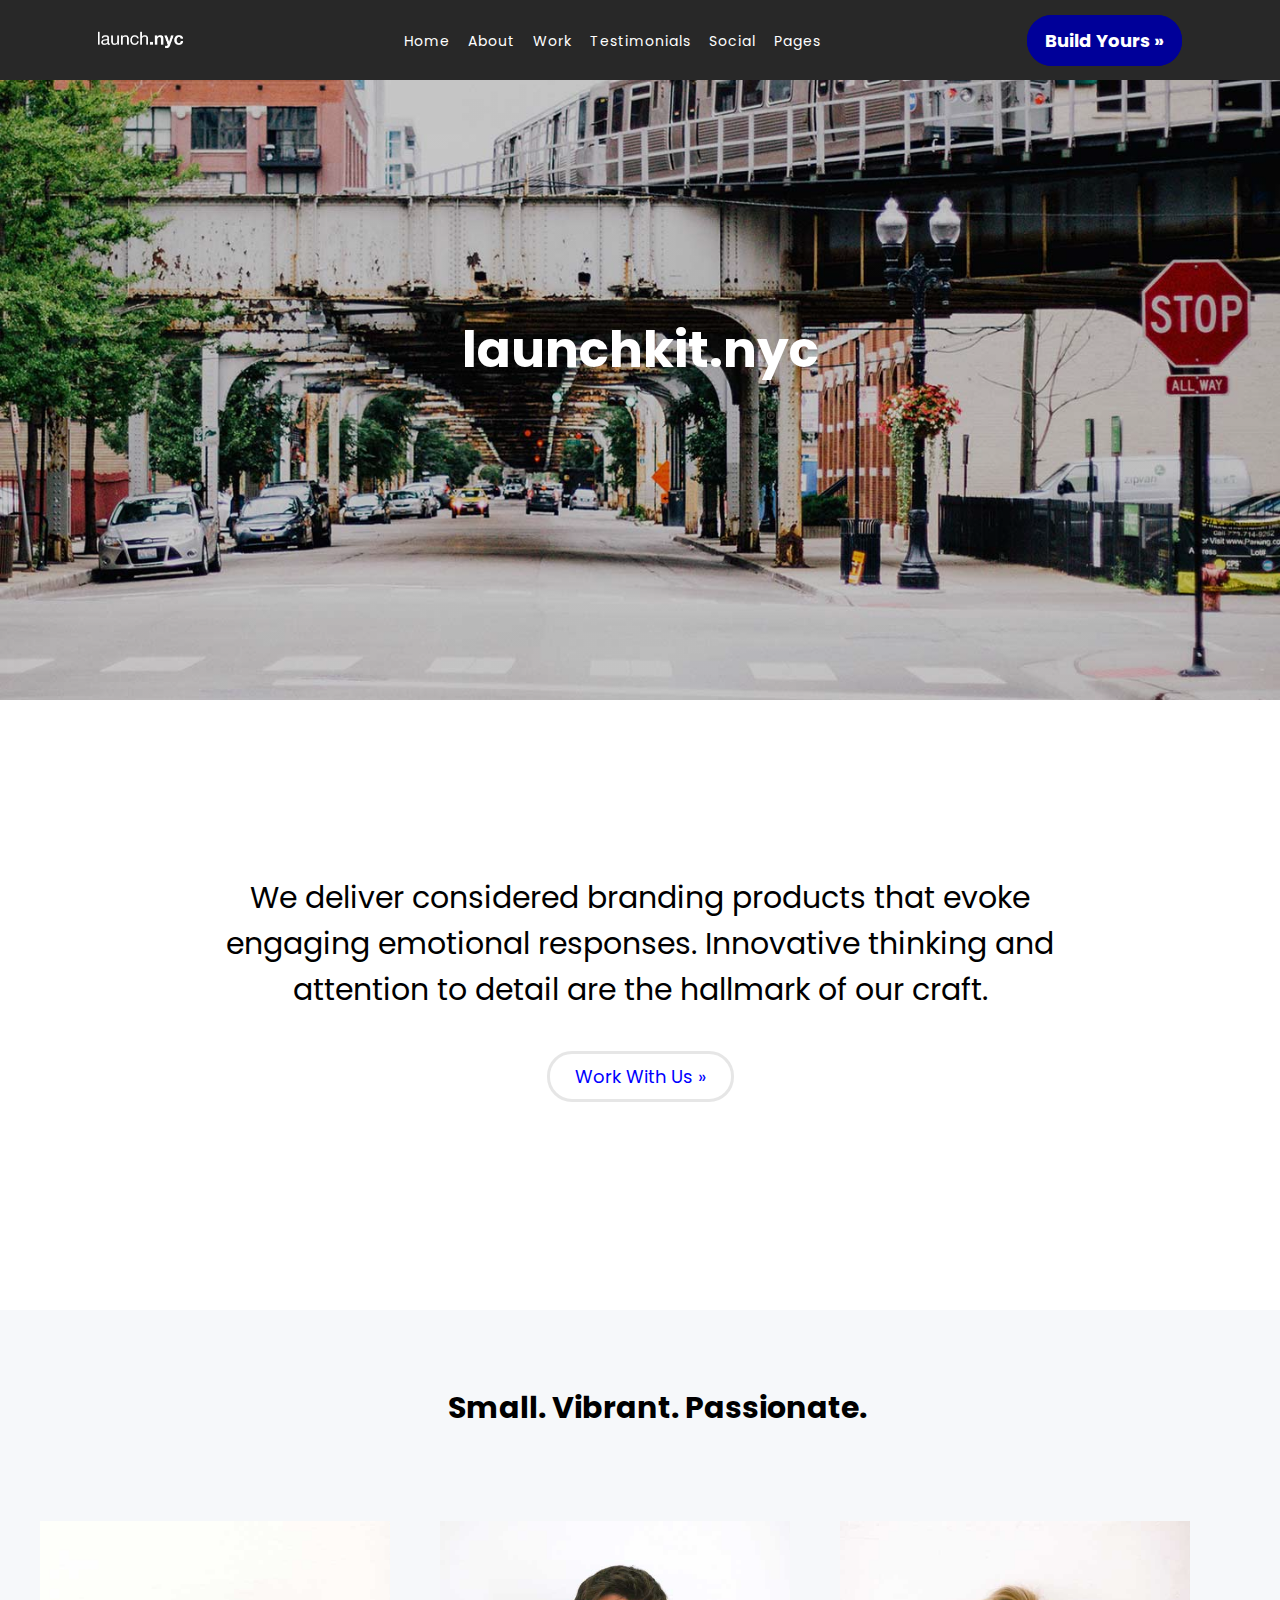
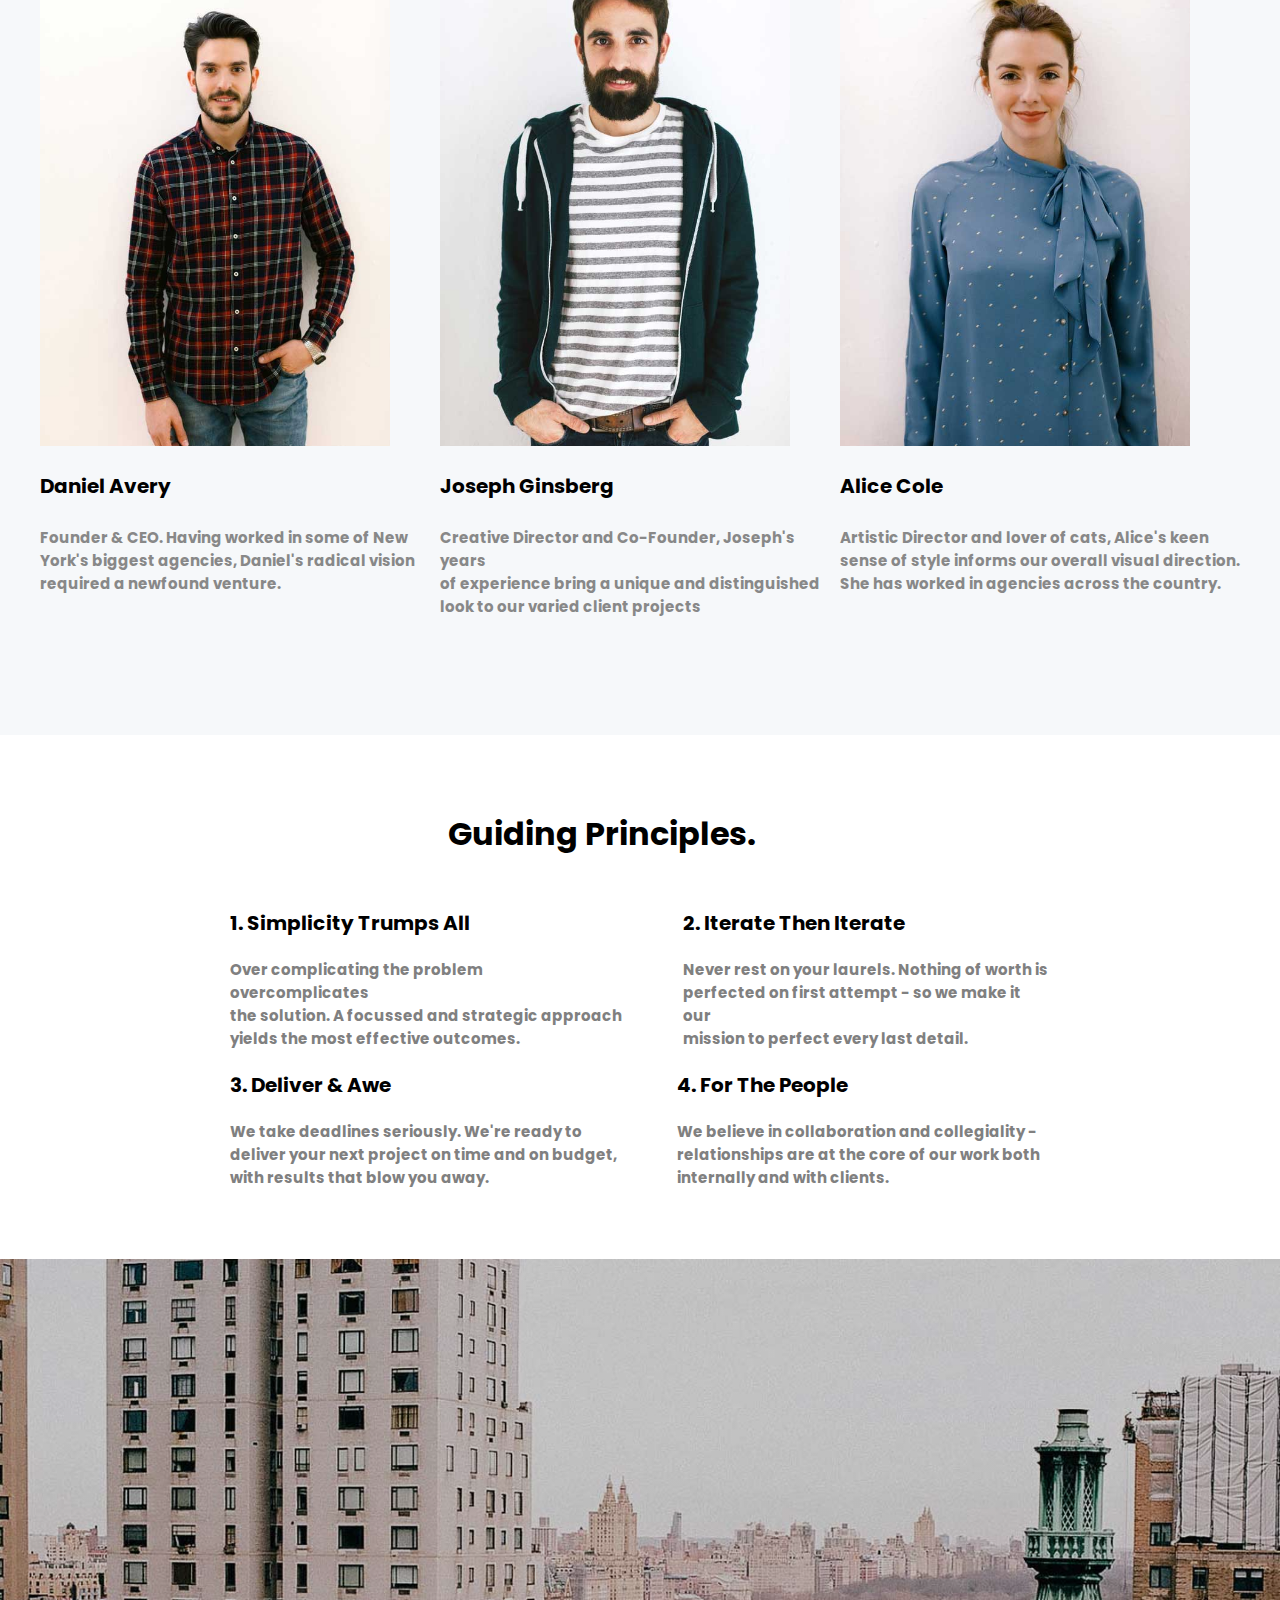
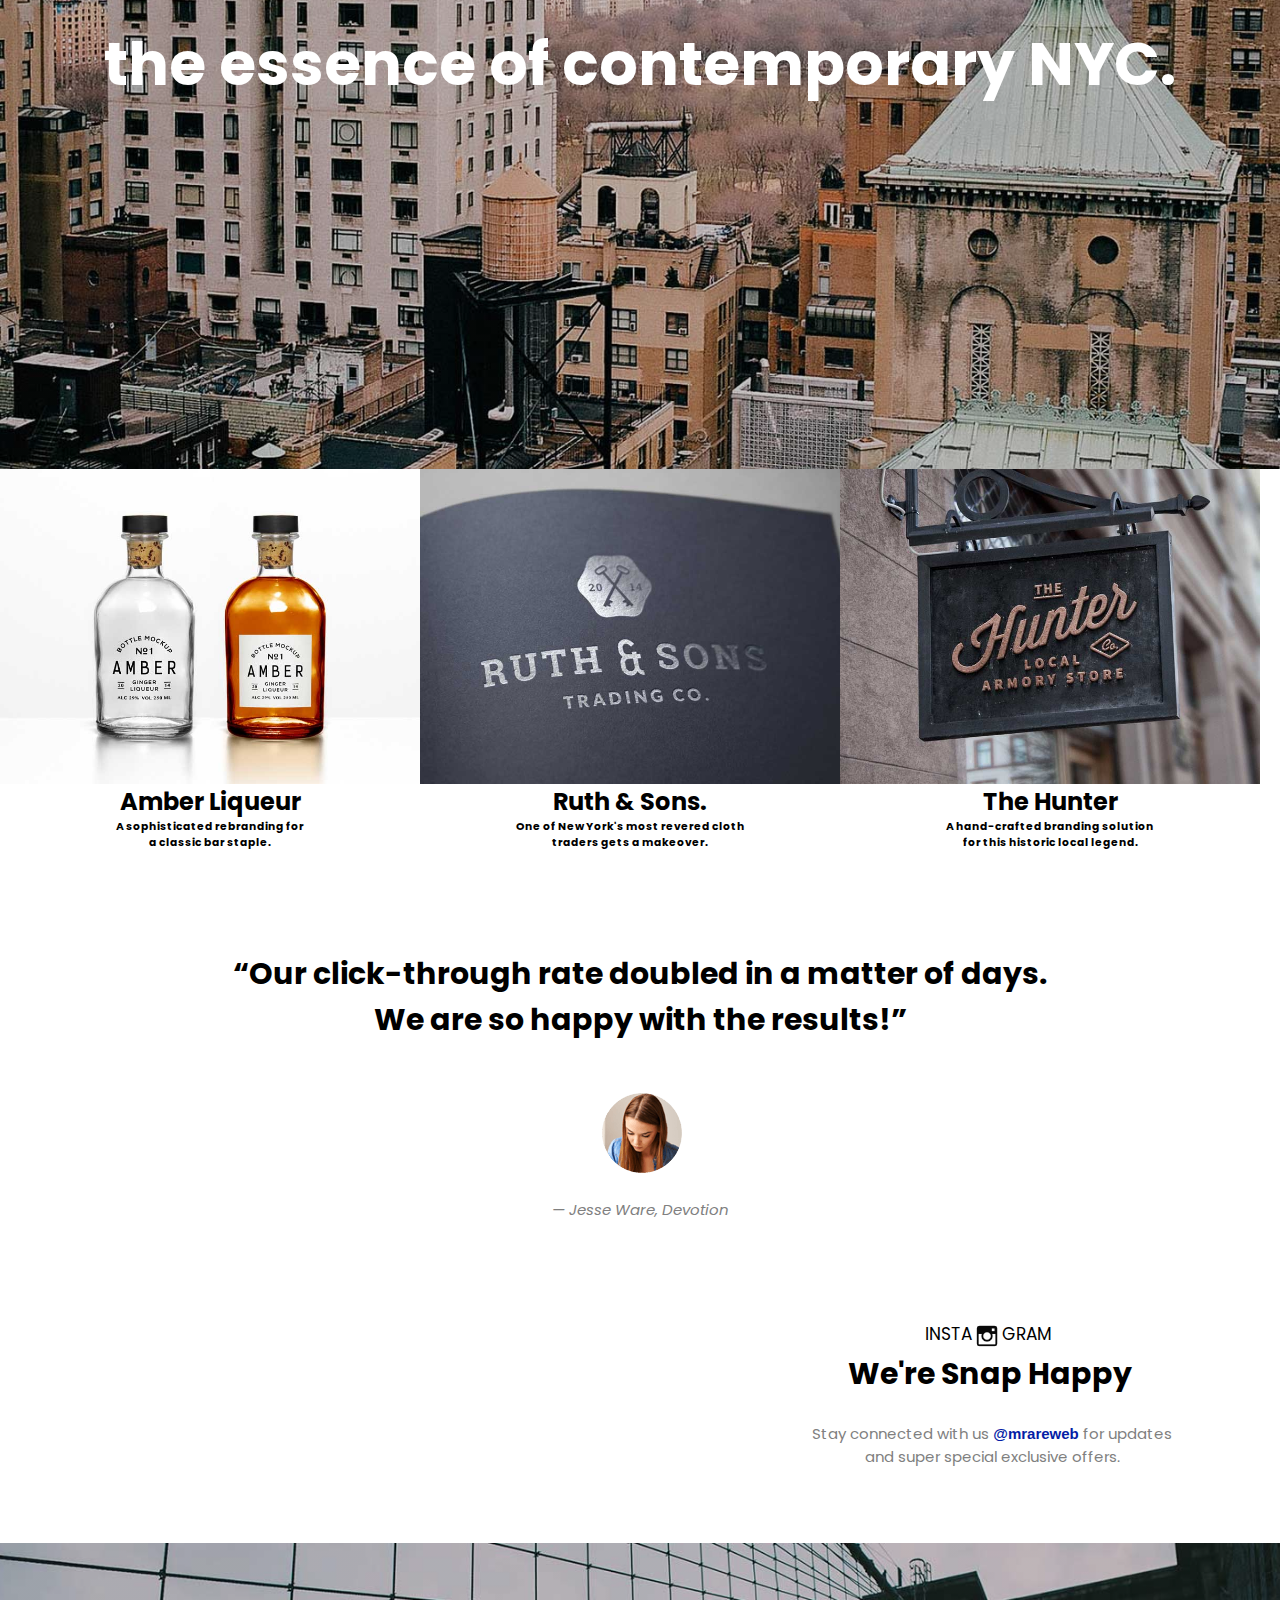
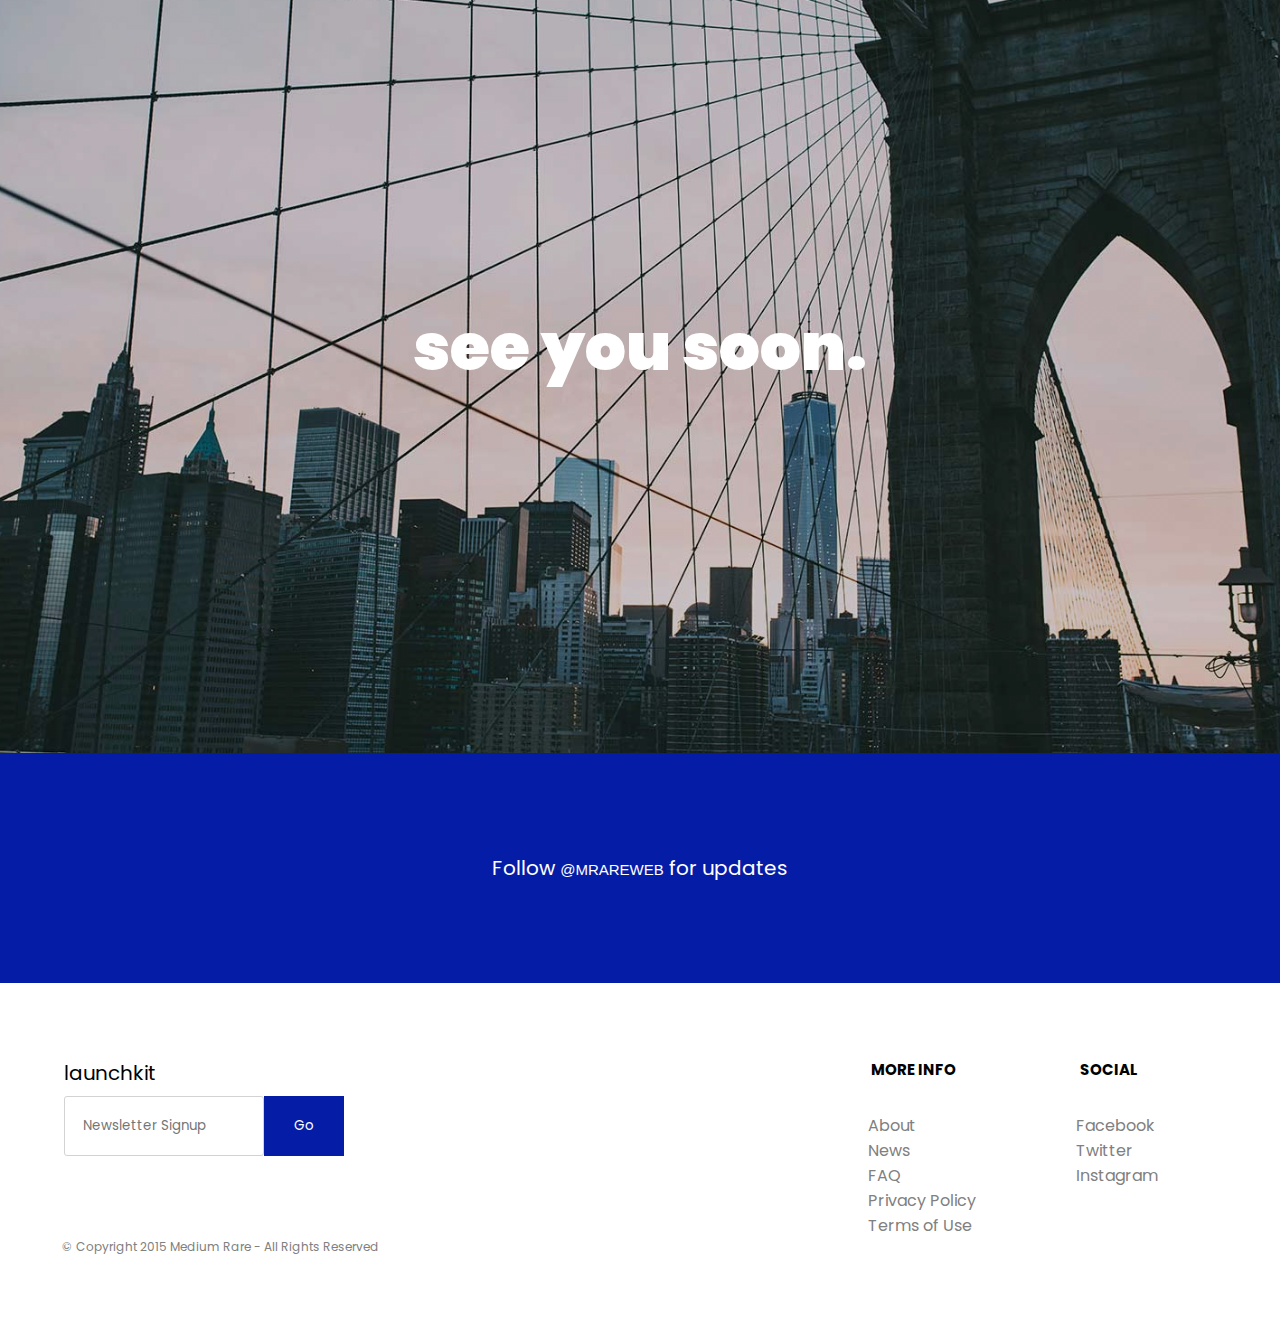
<file: index.html>
<DOCTYPE html>
	<html>
	<head>
		<title>Launchkit - Agency</title>
		<link rel="preconnect" href="https://fonts.gstatic.com">
	<link href="https://fonts.googleapis.com/css2?family=Poppins:wght@300&display=swap" rel="stylesheet">
	<link rel="stylesheet" type="text/css" href="style1.css">


	</head>
		<body>
			<div class="all">
			<div class ="logo">
				<a href="#"><img src="index.png"width="100"hight="50"></a>
			</div>
			<div class="Menu">
				<ul>
					<li><a href="#">Home</a></li>
					<li><a href="#">About</a></li>
					<li><a href="#">Work</a></li>
					<li><a href="#">Testimonials</a></li>
					<li><a href="#">Social</a></li>
					<li><a href="#">Pages</a></li>
				</ul>
			</div>
			<div class="buildyours">
				<a href="#">Build Yours »</a>


		</div>
					
		</div>
			<div class="pic">
				<div class="heading">
				<h1>launchkit.nyc</h1>
			</div>
				
			</div>
			<div class="let">
				<br><br><br><br><br><br><br>
				<p>We deliver considered branding products that evoke <br>engaging emotional responses. Innovative thinking and <br>attention to detail are the hallmark of our craft.</p><br><br>
				<div class="buttons">
				<a href="#">Work With Us »</a><br><br><br><br><br><br><br>

			</div>
		</div>

			<div class ="ppic">
				<br><br><br>
				<h4>Small. Vibrant. Passionate.</h4>
				<br><br>
			<div class ="allpic">
				<div class="bboy">
					<img src="nyc2.jpg"width="350"hight="300">
					<br><br>
					<h3>Daniel Avery</h3>
					<br>

					<h2>Founder & CEO. Having worked in some of New <br>York's biggest agencies, Daniel's radical vision <br>required a newfound venture.</h2>

				</div>
				<div class="bboy">
					<img src="nyc3.jpg"width="350"hight="300">
					<br><br>
					<h3>Joseph Ginsberg</h3>
					<br>
					<h2>Creative Director and Co-Founder, Joseph's years<br> of experience bring a unique and distinguished <br>look to our varied client projects</h2>
				</div>
				<div class="bboy">
					<img src="nyc4.jpg"width="350"hight="300">
					<br><br>
					<h3>Alice Cole</h3>
					<br>
					<h2>Artistic Director and lover of cats, Alice's keen <br>sense of style informs our overall visual direction. <br>She has worked in agencies across the country.</h2>
					<br><br><br><br>
				</div>
			</div>
		</div>
			<div class="letsot">
				<br><br><br>
				<h1>Guiding Principles.</h1>
				<br><br>
				<div class="first">
					<div class="allfirst">
					<h3>1. Simplicity Trumps All</h3>
					
					<h2>Over complicating the problem overcomplicates <br>the solution. A focussed and strategic approach <br>yields the most effective outcomes. </h2>
				</div>
				<div class="allfirst">
					<h3>2. Iterate Then Iterate</h3>
					
					<h2>Never rest on your laurels. Nothing of worth is <br>perfected on first attempt - so we make it our <br>mission to perfect every last detail. </h2>
				</div>
			</div>
					<div class="second">
					<div class="allsecond">
					<h3>3. Deliver & Awe</h3>
					
					<h2>We take deadlines seriously. We're ready to <br>deliver your next project on time and on budget,<br> with results that blow you away.  </h2>
				</div>
				<div class="allsecond">
					<h3>4. For The People</h3>
					
					<h2>We believe in collaboration and collegiality -<br> relationships are at the core of our work both <br>internally and with clients. </h2>
					<br><br>
				</div>
			</div>
			</div>

		
			<div class="secpic">
				<div class="mid">
				<h1>the essence of contemporary NYC.</h1>
			</div>
				
			</div>
			<div class="third">
				<div class="thirdone">
					<a href="#"><img src="amber.jpg"width="420"hight="500"></a>
					<div class="alllet1">
					<h2>Amber Liqueur</h2>
					<h6>A sophisticated rebranding for <br>a classic bar staple.</h6>
					</div>
				</div>
			<div class="thirdone">
					<a href="#"><img src="ruth.jpg"width="420"hight="500"></a>
					<div class="alllet2">
					<h2>Ruth & Sons.</h2>
					<h6>One of New York's most revered cloth<br>traders gets a makeover.</h6>
					</div>
				</div>
					<div class="thirdone">
					<a href="#"><img src="hunter.jpg"width="420"hight="500"></a>
					<div class="alllet3">
					<h2>The Hunter</h2>
					<h6>A hand-crafted branding solution<br>for this historic local legend.</h6>
					<br><br><br>
					</div>
				</div>
			</div>
			<div class="fourth">
				<br>
				<h3>“Our click-through rate doubled in a matter of days.<br>We are so happy with the results!”</h3>
				<div class="gimg">
					<br><br>
				<img src="avatar-3.png">
				<br><br>
				</div>
				<p><i>— Jesse Ware, Devotion</i></p>
				<br><br><br><br>
			</div>
			<div class="nfour">
				<div class="ings">
				<p>INSTA</p>
				<img src="instagram_old_50px.png"width="30px"hight="40">
				<p>GRAM</p>
				</div>
				<h2>We're Snap Happy</h2>
				<br>
				<div class="ingss">
					<p>Stay connected with us <b><a href="#">@mrareweb</a></b> for updates <br>and super special exclusive offers. 
				</div>
			</div>
			<br><br><br>
			<div class="lastpic">
				<div class="last">
					<p><b>see you soon.</b></p>
				</div>
			</div>
			<div class="blue">
				<div class="bluee">
					<br><br><br><br>
					<p>Follow <a href="#">@MRAREWEB</a> for updates</p>	
					<br><br><br><br>
				</div>
			</div>
				<br><br><br>
				<div class="info">
					<a href="">launchkit</a>
					<div class="letin">
					<p>MORE INFO</p>
					<P>SOCIAL</P>
					</div>
				</div>
			<div class="more">
				<input type="text" placeholder="Newsletter Signup">
				<a href="#"><button name="simply" type="button">Go</button></a>
				<div class="moreinfo">
				<ul>
					<br>
					<li><a href="#">About </a></li>
					<li><a href="#">News </a></li>
					<li><a href="#">FAQ </a></li>
					<li><a href="#">Privacy Policy </a></li>
					<li><a href="#">Terms of Use </a></li>
				</ul>
				<ul>
					<br>
					<li><a href="#">Facebook </a></li>
					<li><a href="#">Twitter </a></li>
					<li><a href="#">Instagram </a></li>
				</ul>
				</div>
			</div>
			<div class="lastlet">
				<p>© Copyright 2015 Medium Rare - All Rights Reserved</p>
				<br><br><br>
			</div>
		</body>
	</html>
</file>
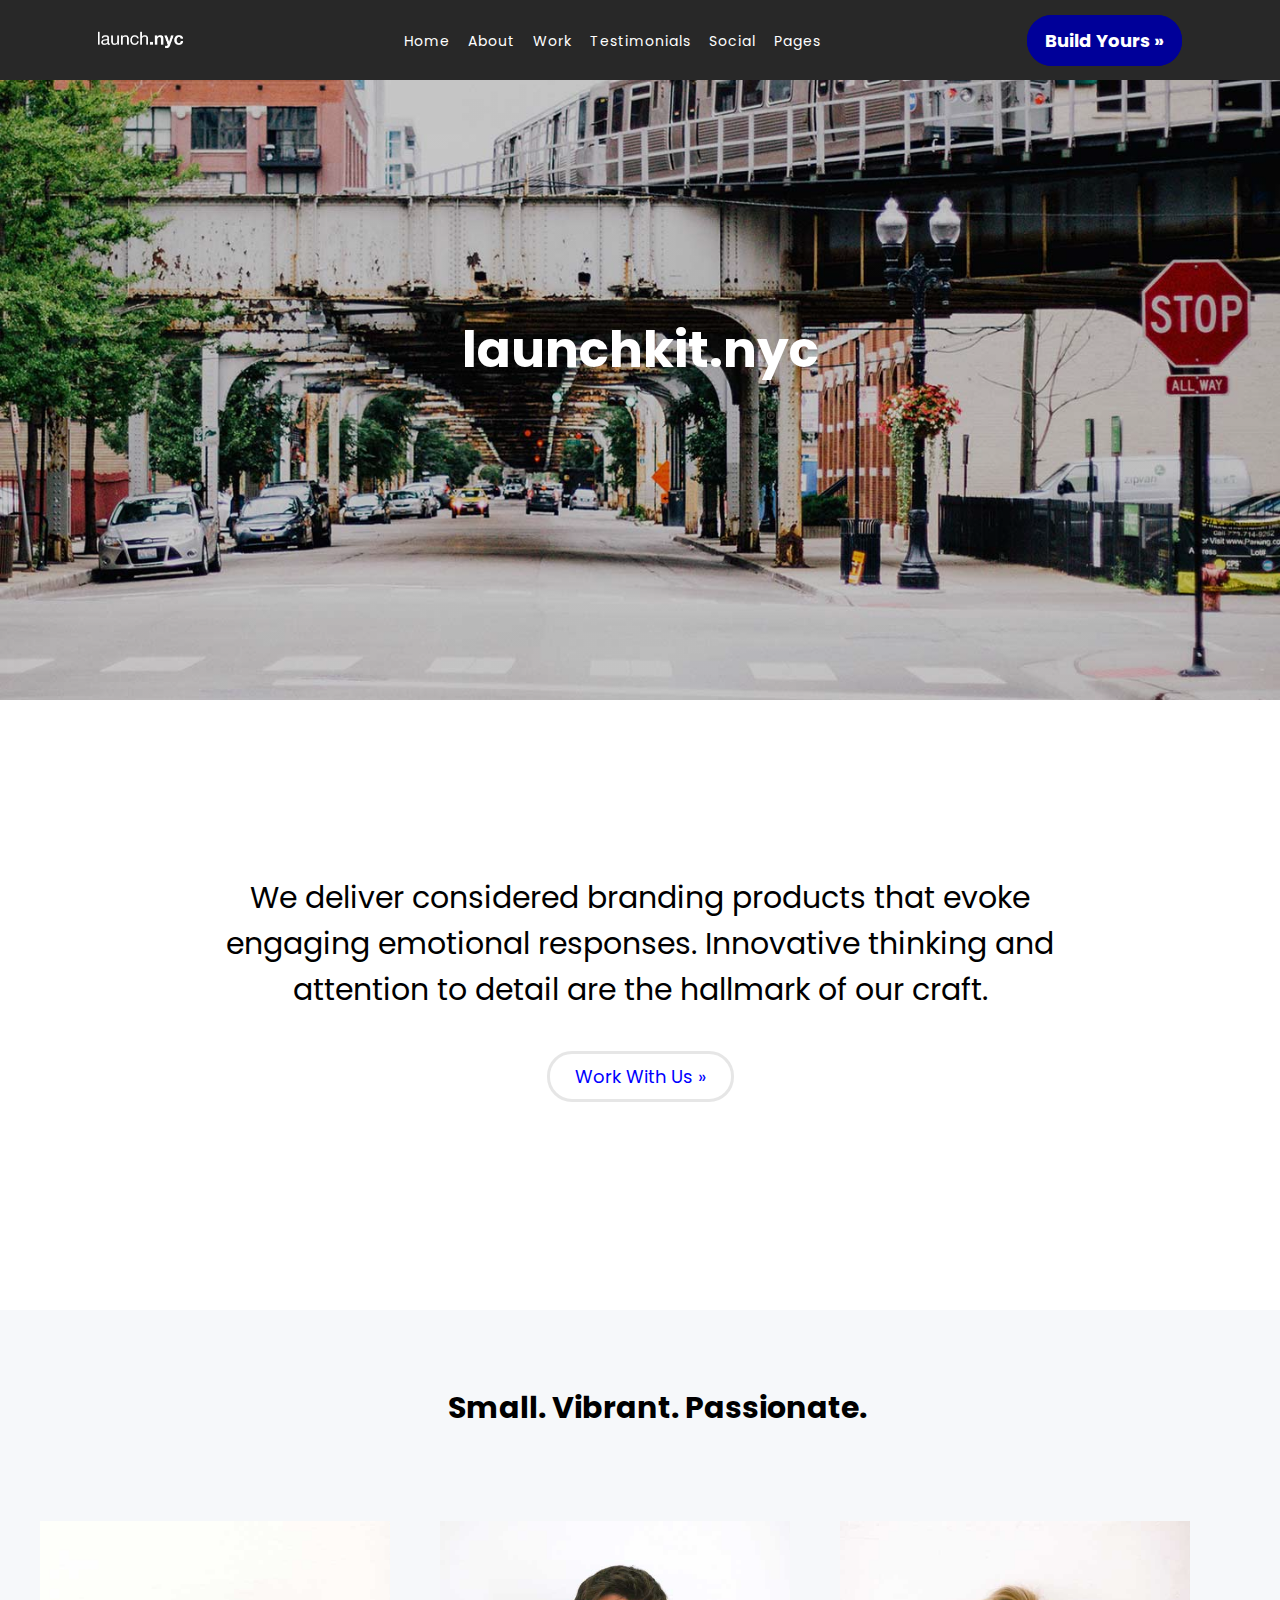
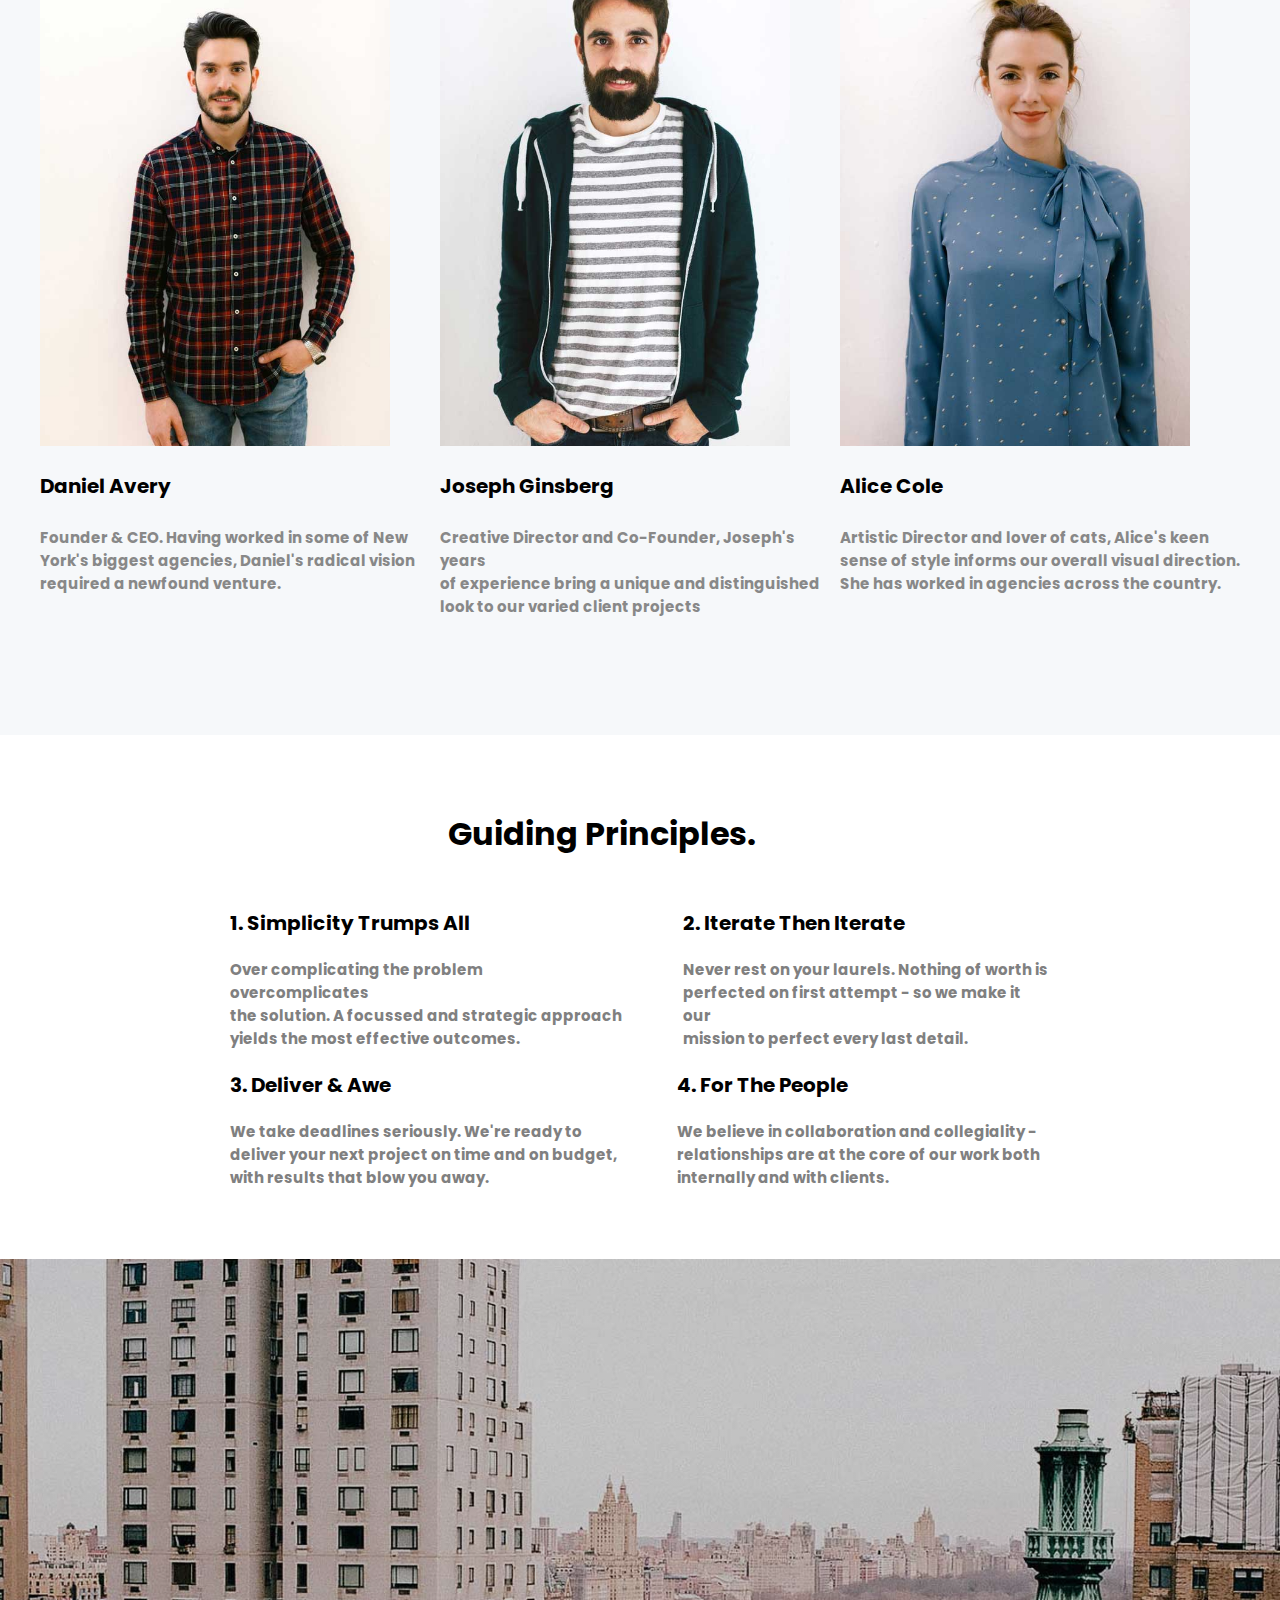
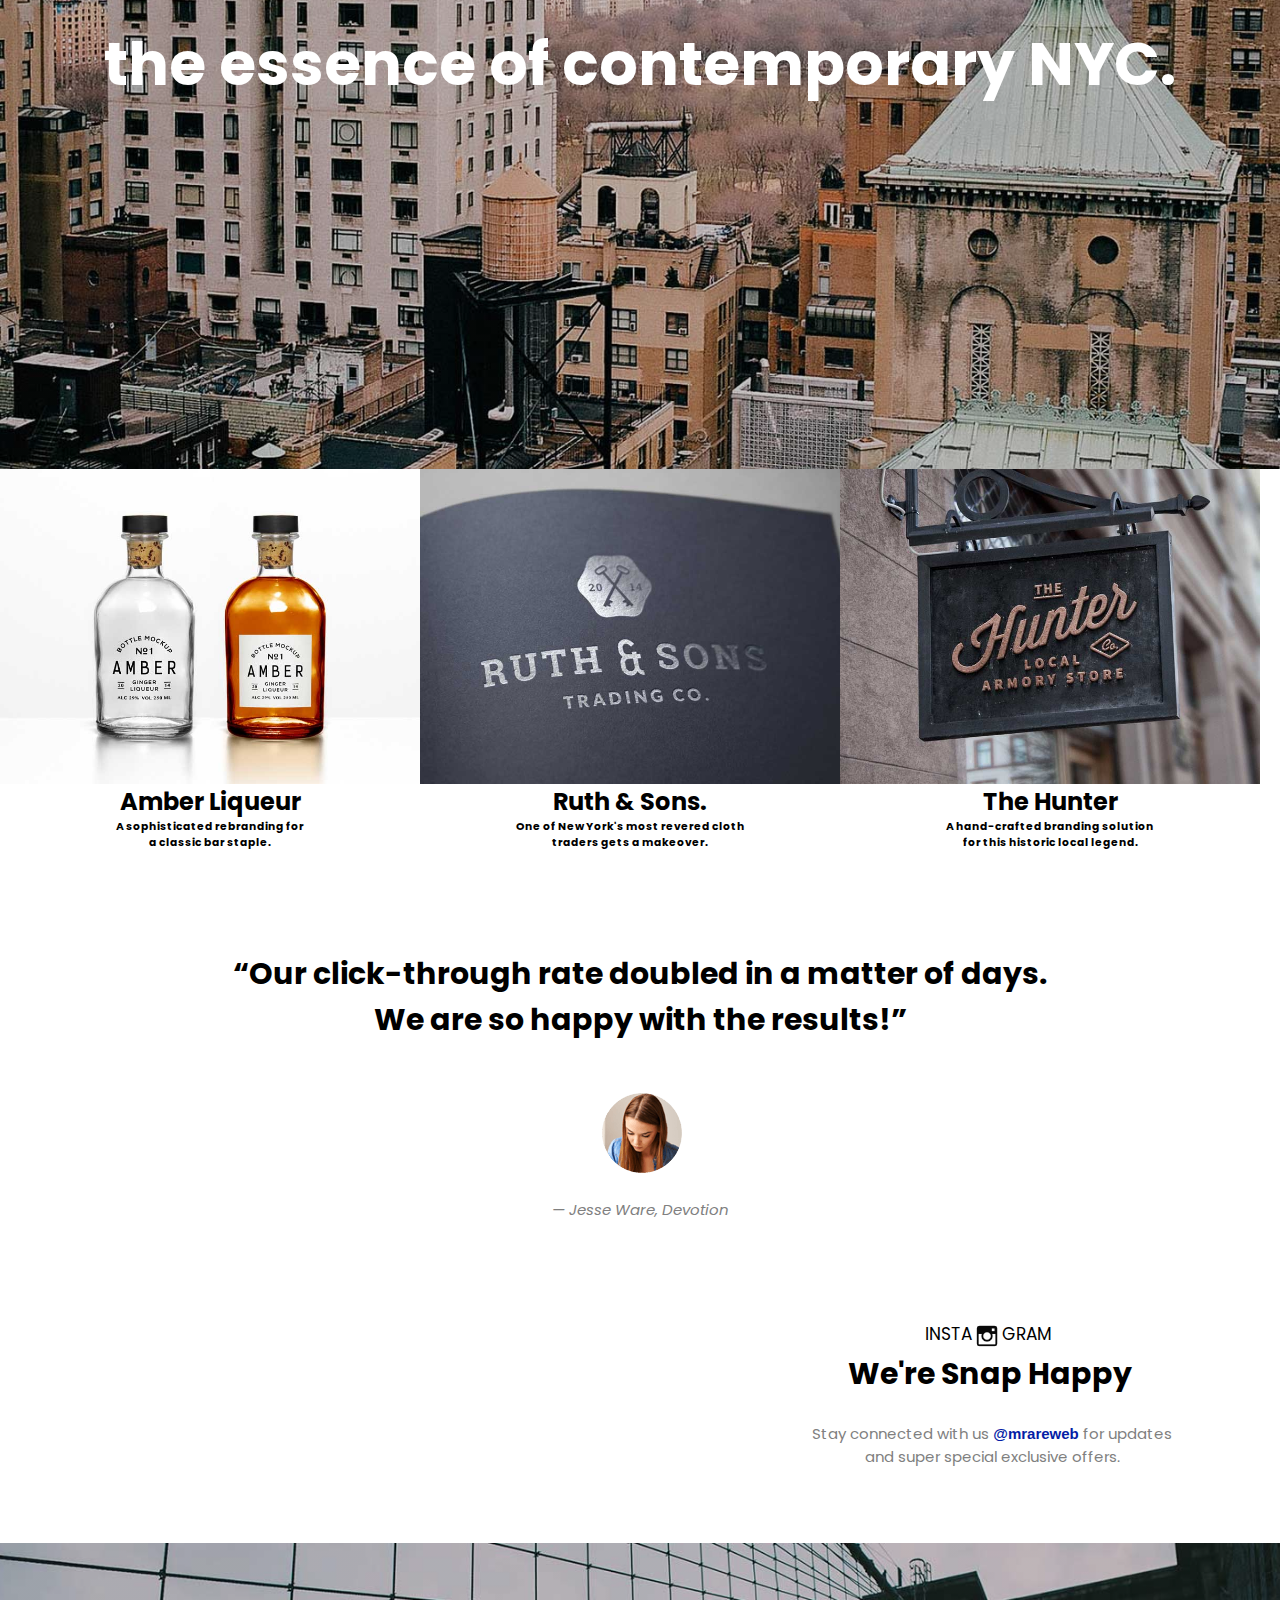
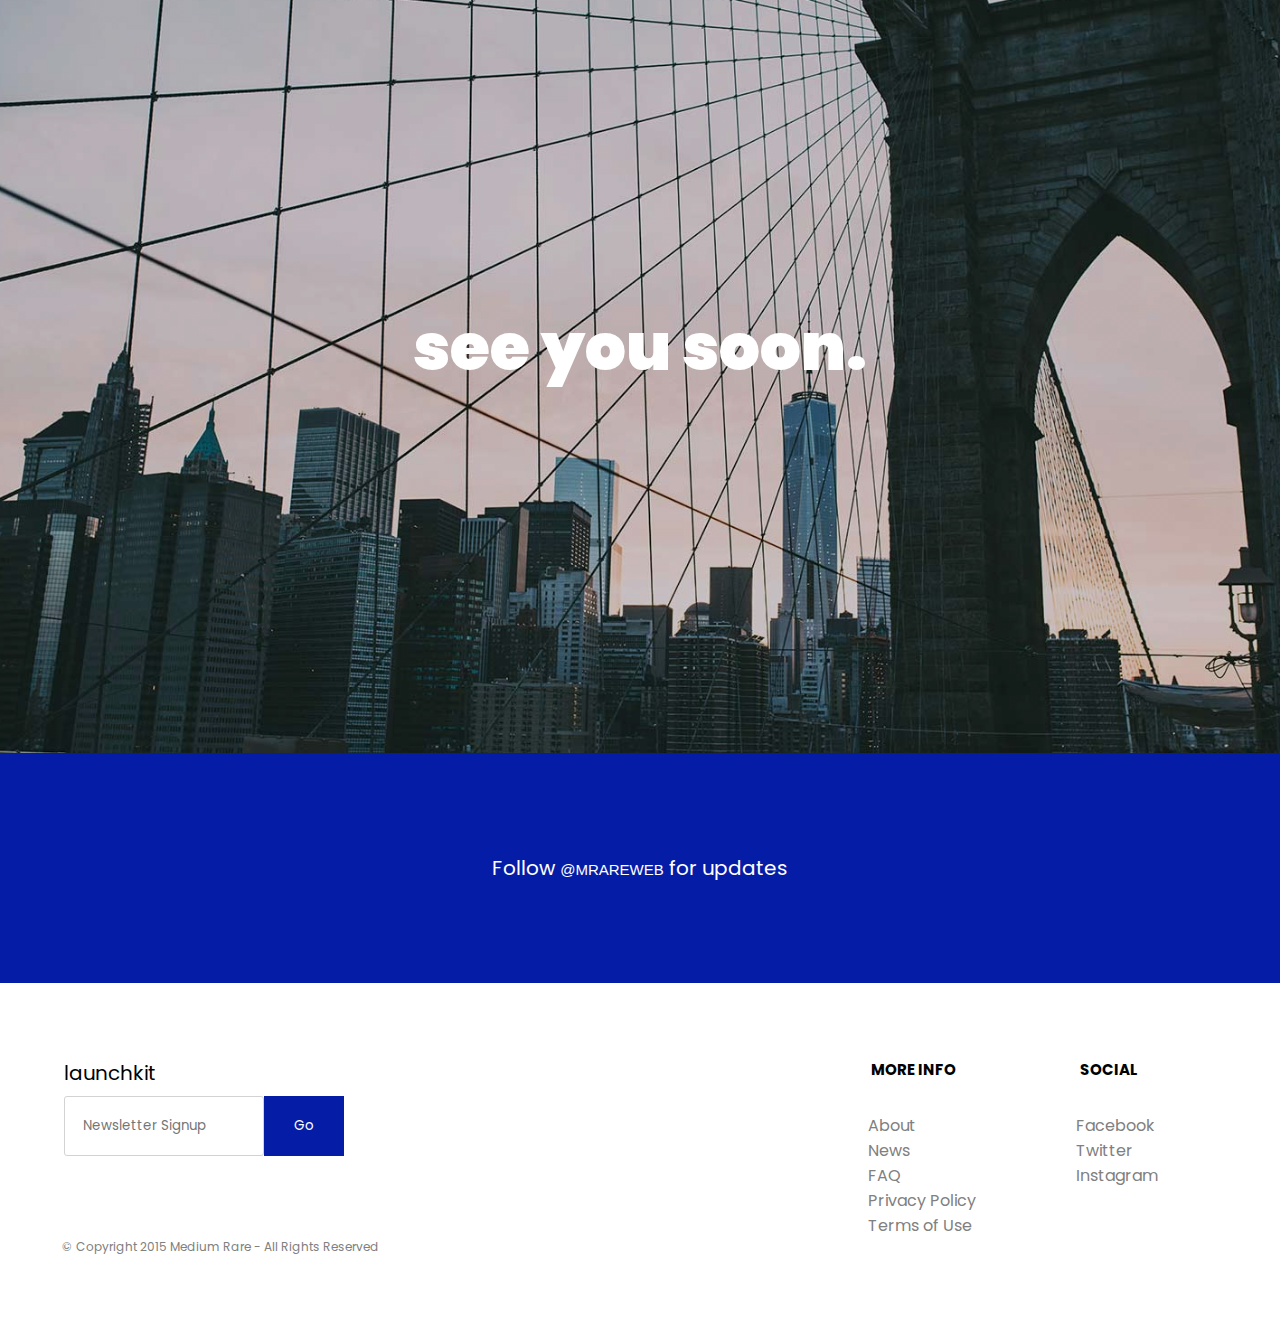
<file: Intern1.html>
<DOCTYPE html>
	<html>
	<head>
		<title>Launchkit - Agency</title>
		<link rel="preconnect" href="https://fonts.gstatic.com">
	<link href="https://fonts.googleapis.com/css2?family=Poppins:wght@300&display=swap" rel="stylesheet">
	<link rel="stylesheet" type="text/css" href="style1.css">


	</head>
		<body>
			<div class="all">
			<div class ="logo">
				<a href="#"><img src="index.png"width="100"hight="50"></a>
			</div>
			<div class="Menu">
				<ul>
					<li><a href="#">Home</a></li>
					<li><a href="#">About</a></li>
					<li><a href="#">Work</a></li>
					<li><a href="#">Testimonials</a></li>
					<li><a href="#">Social</a></li>
					<li><a href="#">Pages</a></li>
				</ul>
			</div>
			<div class="buildyours">
				<a href="#">Build Yours »</a>


		</div>
					
		</div>
			<div class="pic">
				<div class="heading">
				<h1>launchkit.nyc</h1>
			</div>
				
			</div>
			<div class="let">
				<br><br><br><br><br><br><br>
				<p>We deliver considered branding products that evoke <br>engaging emotional responses. Innovative thinking and <br>attention to detail are the hallmark of our craft.</p><br><br>
				<div class="buttons">
				<a href="#">Work With Us »</a><br><br><br><br><br><br><br>

			</div>
		</div>

			<div class ="ppic">
				<br><br><br>
				<h4>Small. Vibrant. Passionate.</h4>
				<br><br>
			<div class ="allpic">
				<div class="bboy">
					<img src="nyc2.jpg"width="350"hight="300">
					<br><br>
					<h3>Daniel Avery</h3>
					<br>

					<h2>Founder & CEO. Having worked in some of New <br>York's biggest agencies, Daniel's radical vision <br>required a newfound venture.</h2>

				</div>
				<div class="bboy">
					<img src="nyc3.jpg"width="350"hight="300">
					<br><br>
					<h3>Joseph Ginsberg</h3>
					<br>
					<h2>Creative Director and Co-Founder, Joseph's years<br> of experience bring a unique and distinguished <br>look to our varied client projects</h2>
				</div>
				<div class="bboy">
					<img src="nyc4.jpg"width="350"hight="300">
					<br><br>
					<h3>Alice Cole</h3>
					<br>
					<h2>Artistic Director and lover of cats, Alice's keen <br>sense of style informs our overall visual direction. <br>She has worked in agencies across the country.</h2>
					<br><br><br><br>
				</div>
			</div>
		</div>
			<div class="letsot">
				<br><br><br>
				<h1>Guiding Principles.</h1>
				<br><br>
				<div class="first">
					<div class="allfirst">
					<h3>1. Simplicity Trumps All</h3>
					
					<h2>Over complicating the problem overcomplicates <br>the solution. A focussed and strategic approach <br>yields the most effective outcomes. </h2>
				</div>
				<div class="allfirst">
					<h3>2. Iterate Then Iterate</h3>
					
					<h2>Never rest on your laurels. Nothing of worth is <br>perfected on first attempt - so we make it our <br>mission to perfect every last detail. </h2>
				</div>
			</div>
					<div class="second">
					<div class="allsecond">
					<h3>3. Deliver & Awe</h3>
					
					<h2>We take deadlines seriously. We're ready to <br>deliver your next project on time and on budget,<br> with results that blow you away.  </h2>
				</div>
				<div class="allsecond">
					<h3>4. For The People</h3>
					
					<h2>We believe in collaboration and collegiality -<br> relationships are at the core of our work both <br>internally and with clients. </h2>
					<br><br>
				</div>
			</div>
			</div>

		
			<div class="secpic">
				<div class="mid">
				<h1>the essence of contemporary NYC.</h1>
			</div>
				
			</div>
			<div class="third">
				<div class="thirdone">
					<a href="#"><img src="amber.jpg"width="420"hight="500"></a>
					<div class="alllet1">
					<h2>Amber Liqueur</h2>
					<h6>A sophisticated rebranding for <br>a classic bar staple.</h6>
					</div>
				</div>
			<div class="thirdone">
					<a href="#"><img src="ruth.jpg"width="420"hight="500"></a>
					<div class="alllet2">
					<h2>Ruth & Sons.</h2>
					<h6>One of New York's most revered cloth<br>traders gets a makeover.</h6>
					</div>
				</div>
					<div class="thirdone">
					<a href="#"><img src="hunter.jpg"width="420"hight="500"></a>
					<div class="alllet3">
					<h2>The Hunter</h2>
					<h6>A hand-crafted branding solution<br>for this historic local legend.</h6>
					<br><br><br>
					</div>
				</div>
			</div>
			<div class="fourth">
				<br>
				<h3>“Our click-through rate doubled in a matter of days.<br>We are so happy with the results!”</h3>
				<div class="gimg">
					<br><br>
				<img src="avatar-3.png">
				<br><br>
				</div>
				<p><i>— Jesse Ware, Devotion</i></p>
				<br><br><br><br>
			</div>
			<div class="nfour">
				<div class="ings">
				<p>INSTA</p>
				<img src="instagram_old_50px.png"width="30px"hight="40">
				<p>GRAM</p>
				</div>
				<h2>We're Snap Happy</h2>
				<br>
				<div class="ingss">
					<p>Stay connected with us <b><a href="#">@mrareweb</a></b> for updates <br>and super special exclusive offers. 
				</div>
			</div>
			<br><br><br>
			<div class="lastpic">
				<div class="last">
					<p><b>see you soon.</b></p>
				</div>
			</div>
			<div class="blue">
				<div class="bluee">
					<br><br><br><br>
					<p>Follow <a href="#">@MRAREWEB</a> for updates</p>	
					<br><br><br><br>
				</div>
			</div>
				<br><br><br>
				<div class="info">
					<a href="">launchkit</a>
					<div class="letin">
					<p>MORE INFO</p>
					<P>SOCIAL</P>
					</div>
				</div>
			<div class="more">
				<input type="text" placeholder="Newsletter Signup">
				<a href="#"><button name="simply" type="button">Go</button></a>
				<div class="moreinfo">
				<ul>
					<br>
					<li><a href="#">About </a></li>
					<li><a href="#">News </a></li>
					<li><a href="#">FAQ </a></li>
					<li><a href="#">Privacy Policy </a></li>
					<li><a href="#">Terms of Use </a></li>
				</ul>
				<ul>
					<br>
					<li><a href="#">Facebook </a></li>
					<li><a href="#">Twitter </a></li>
					<li><a href="#">Instagram </a></li>
				</ul>
				</div>
			</div>
			<div class="lastlet">
				<p>© Copyright 2015 Medium Rare - All Rights Reserved</p>
				<br><br><br>
			</div>
		</body>
	</html>
</file>
<file: style1.css>
*{
	padding: 0;
	margin: 0;
	box-sizing: border-box;
	list-style: none;
	font-family: 'Poppins',sans-serif;
}
.all{
	width: 100%;
	height: 80px;
	background-color: #282828;
	display: flex;
	justify-content: space-around;
	align-items: center;
	position: fixed;

}
.Menu ul{
	display: flex;
	align-items: center;
}
.Menu ul li a{
	text-decoration: none;
	color: white;
	padding: 5px 9px;
	letter-spacing: 1px;
	font-size: 14px;
}

.buildyours a{
	text-decoration: none;
	color: white;
	font-size: 18px;
	font-weight: bold;
	border-radius: 25px;
	padding: 10px 15px;
	border: solid #000099;
	background-color: #000099;
}
.buildyours a:hover{
	background-color: #000066;
	border: solid #000066;
	transition: 0.6s;

}
.pic{
	width: 100%;
	height: 700px;
	display: flex;
	justify-content: space-around;
	align-items: center;
	background-image: linear-gradient(rgba(0,0,0,0.2),rgba(0,0,0,0.2)),url(bakcground.jpg);
	background-position: center;
	background-size: cover;
}
.heading{
	width: 30%;
	text-align: center;
	color: white;
	font-size: 25px;
	
}
.let{
	text-align: center;
	padding-bottom: 70px;
}
.let p{
	margin: auto;
	font-size: 30px;
	color: black;
}
.buttons a{
	text-decoration: none;
	color: blue;
	font-size: 18px;
	border-radius: 25px;
	padding: 10px 25px;
	border: solid #e6e6e6;
}
.buttons a:hover{
	background-color: #000066;
	transition: 0.6s;
	color: white;
	border-color: #000066;

}
.ppic {
	align-items: center;
	background-color: #F6F8FA;
}
.ppic h4{
	font-size: 30px;
	padding-left: 35%;
}
.ppic h3{
	font-size: 20px;
	text-align: left;
}
.ppic h2{
	font-size: 15px;
	text-align: left;
	color: #888888;
}

.allpic{
	width: 100%;
	display: flex;
	padding: 40px;

}
.bboy{
	float: left;
	width: 100%;

}

.letsot{
	background-color: white;
	align-items: center;
}
.letsot h1{
	padding-left: 35%;
}
.first{
	padding: 0 200 0;
	display: flex;
	text-align: left;
}
.allfirst h3{
	padding: 0 30 0;
	font-size: 20px;
}
.allfirst h2{
	font-size: 15px;
	color: gray;
	padding: 20 30 20px;
}
.second{
	padding: 0 200 0;
	display: flex;
	text-align: left;
}
.allsecond h3{
	padding: 0 30 0;
	font-size: 20px;
}
.allsecond h2{
	font-size: 15px;
	color: gray;
	padding: 20 30 20px;
}
.secpic{
	width: 100%;
	height: 90vh;
	display: flex;
	justify-content: space-around;
	align-items: center;
	background-image: linear-gradient(rgba(0,0,0,0.2),rgba(0,0,0,0.2)),url(pic.jpg);
	background-position: center;
	background-size: cover;
}
.mid{
	width: 100%;
	text-align: center;
	color: white;
	font-size: 30px;
	font-weight: bold;
}
.third{
	
	display: flex;
}
.thirdone a{
	
	display: flex;
}
.thirdone h2{
	text-align: center;
}
.thirdone h6{
	text-align: center;
}
.alllet1 h2 h6{
	position: absolute;
	top: 0;
	left: 0;
	width: 100%;
	height: 100%;
	background: rgba(0, 0, 0, 0.6);
	padding: 100 0 0;
	color: white;
	flex-direction: column;
	align-items: center;
	justify-content: center;

}
.fourth h3{
	font-size: 30px;
	text-align: center;
}
.fourth p{
	font-size: 15px;
	color: gray;
	text-align: center;
}
.gimg img{
	padding-left: 47%;
}
.ings {
	display: inline-flex;
	padding-left: 63%;
}
.ings p{
	font-size: 17px;
	text-align: left;
}
.nfour{
	padding-left: 25%;
}
.nfour h2{
	font-size: 30px;
	padding-left: 55%
}
.ingss{
	font-size: 15px;
	padding-left: 40%;
}
.ingss a {
	color: #051DA6;
	text-decoration: none;
	font-family: "Lato", "Helvetica Neue", Helvetica, Arial, sans-serif;
}
.ingss p{
	color: gray;
	font-size: 15px;
	text-align: center;
}
.lastpic{
	width: 100%;
	height: 90vh;
	display: flex;
	justify-content: space-around;
	align-items: center;
	background-image: linear-gradient(rgba(0,0,0,0.2),rgba(0,0,0,0.2)),url(last.jpg);
	background-position: center;
	background-size: cover;
}
.last p{
	font-size: 65px;
	font-weight: bold;
	color: white;
}
.blue{
	background-color: #051DA6;
}
.bluee a{
	color: white;
	font-size: 15px;
	font-family: "Lato", "Helvetica Neue", Helvetica, Arial, sans-serif;
	text-decoration: none;

}
.bluee p{
	color: white;
	font-size: 20px;
	text-align: center;
}
.info{
	display: flex;
}
.info a{
	text-decoration: none;
	font-size: 20px;
	color: black;
	padding-left: 5%;
}
.info p{
	font-size: 15px;
	font-weight: bold;
	padding: 0 62 0;	
}
.letin{
	display: flex;
	padding-left: 51%;
}
.moreinfo{
	display: flex;
	padding: 0 0 0;
	padding-left: 39%;
}
.moreinfo ul {
	padding: 0 50 0;
	text-align: left;
	text-decoration: none;
}
.moreinfo a{
	text-decoration: none;
	color: gray;
}
.more input{
	width: 15%;
	border: 1px solid lightgray;
	margin: 8px 0;
	outline: none;
	padding: 18px;
	box-sizing: border-box;
	border-radius: 3px;
	width: 200px;
	height: 60px;
	color: gray;
}
.more button{
	color: white;
	border: solid #051DA6;
	background-color: #051DA6;
	width: 80px;
	height: 60px;
	margin: 8px 0;
	padding: 2px 3%;
}
.more{
	display: flex;
	padding-left: 5%;
}
.lastlet p{
	font-size: 12px;
	color: gray;
	text-align: left;
	padding: 0 62 0;
}
.moreinfo a:hover{
	color: black;
}
.more button:hover{
	background-color: #04198D;
}
</file>
